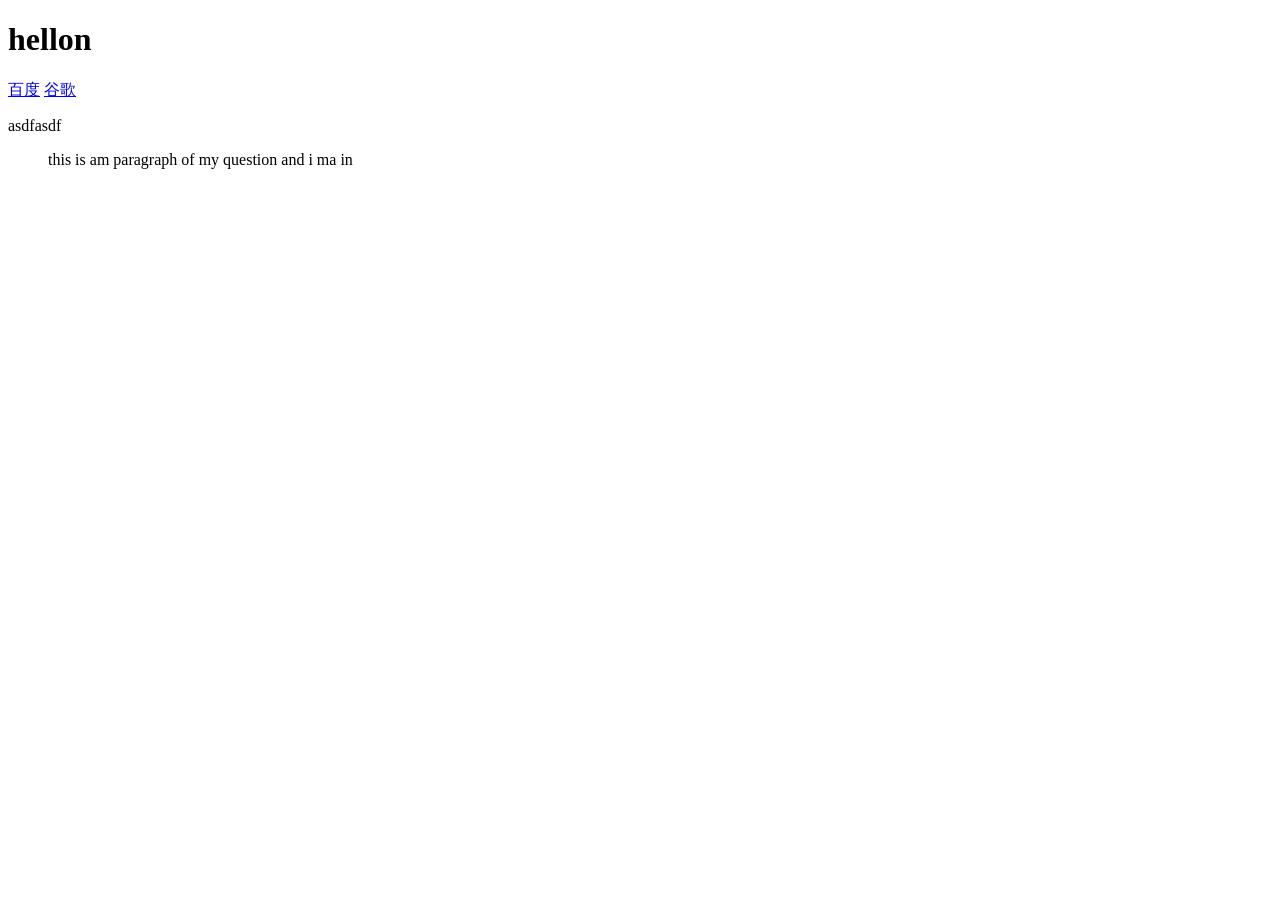
<file: index.html>
<!DOCTYPE html>
<html lang="en">
<head>
    <meta charset="UTF-8">
    <meta name="viewport" content="width=device-width, initial-scale=1.0">
    <title>Document</title>
</head>
<body>
    <h1>hellon</h1>
    <a href="https://www.baidu.com">百度</a>
    <a href="https://www.google.com">谷歌</a>
     <p>asdfasdf</p>
     <dir >this is am paragraph  of my question and i ma in </dir>


    
</body>
</html
</file>
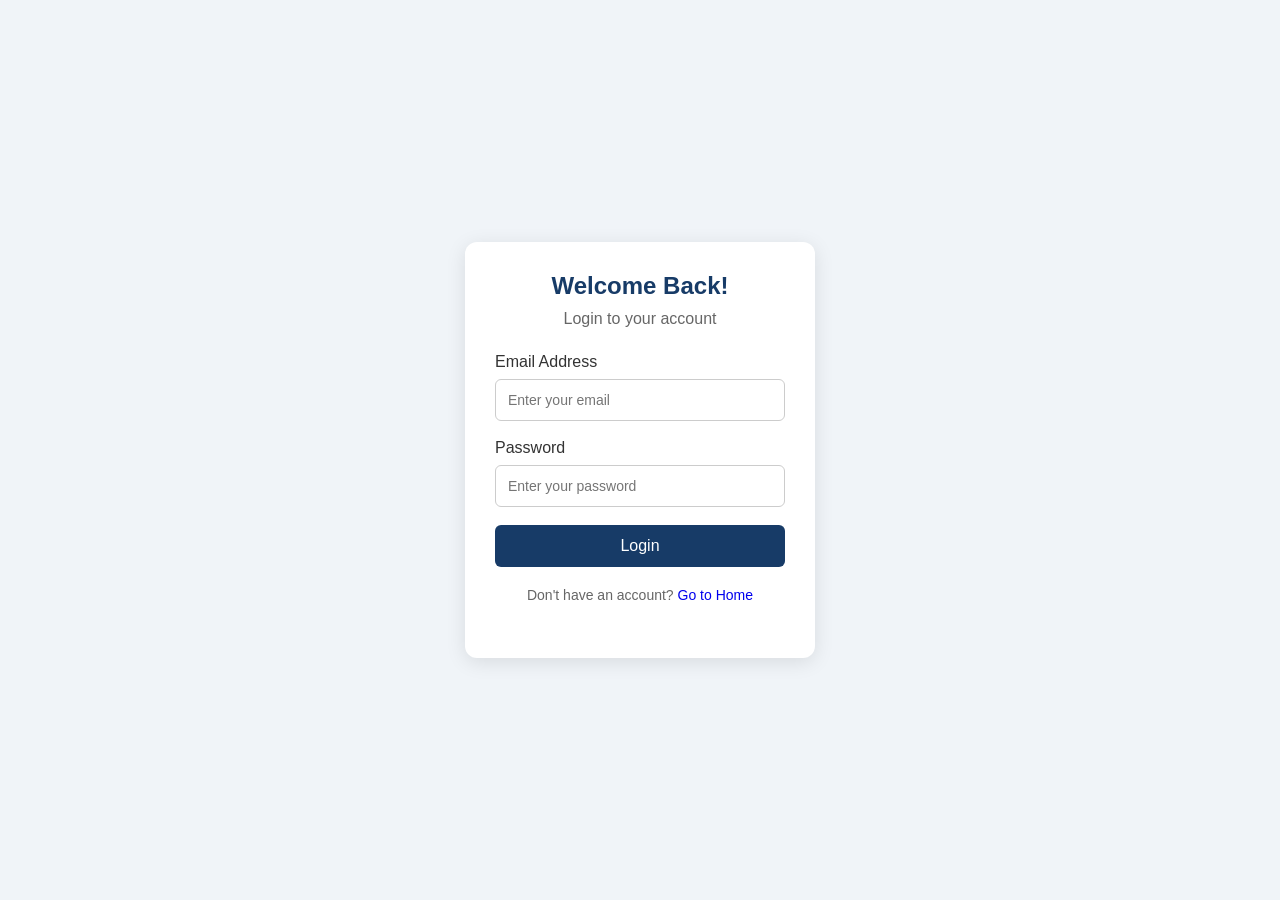
<file: day01appnacollege/index.html>
<!DOCTYPE html>
<html lang="en">
<head>
    <meta charset="UTF-8">
    <meta name="viewport" content="width=device-width, initial-scale=1.0">
    <title>Login Page</title>
    <link rel="stylesheet" href="day01.css">
</head>
<body>

    <div class="login-container">
        <h2>Welcome Back!</h2>
        <p>Login to your account</p>

        <form action="#" method="post">
            <label for="email">Email Address</label>
            <input type="email" id="email"
                   placeholder="Enter your email" required>

            <label for="password">Password</label>
            <input type="password" id="password"
                   placeholder="Enter your password" required>

            <button type="submit">Login</button>
        </form>

        <p class="signup">
            Don't have an account?
            <a href="index.html">Go to Home</a>
        </p>
    </div>

</body>
</html>
</file>
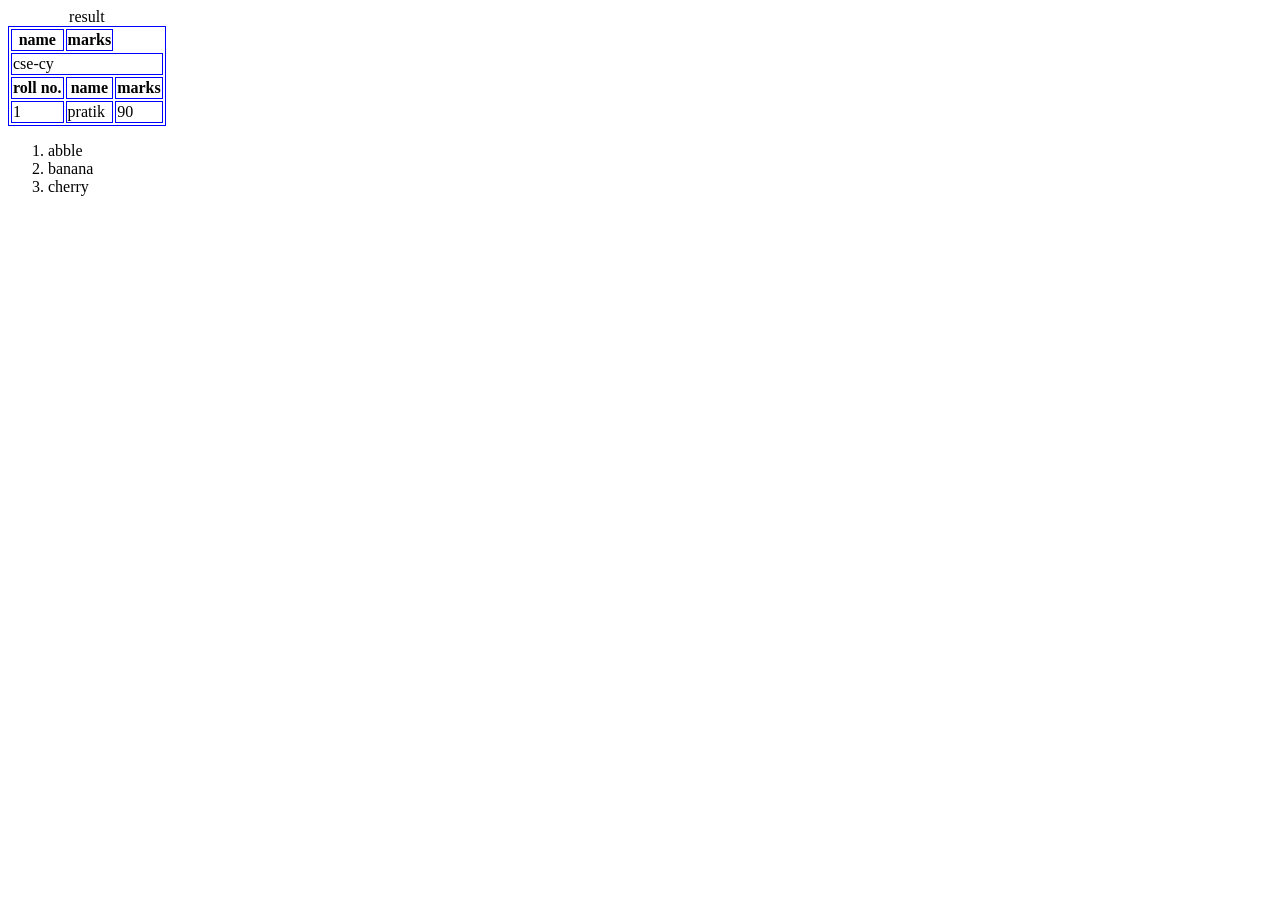
<file: web dev/pretics1.html>
<!DOCTYPE html>
<html lang="en">
<head>
    <meta charset="UTF-8">
    <meta name="viewport" content="width=device-width, initial-scale=1.0">
    <title>table</title>
</head>
<body>
    <table bordercolor="blue" border="1">
        <caption>result</caption>
        <tr>
            <th>name</th>
            <th>marks</th>
        </tr>
        <tr>
            <td colspan="3">cse-cy</td>
        </tr>
        <tr>
            <th>roll no.</th>
            <th>name</th>
            <th>marks</th>
        </tr>
        <tr>
        <td>1</td>
        <td>pratik</td>
        <td>90</td>
        </tr>
        
    </table>
    <!-- orderd list -->
     <ol>
        <li>abble </li>
        <li>banana</li>
        <li>cherry</li>
     </ol>
</body>
</html>
</file>
<file: day01appnacollege/day01.css>
* {
    margin: 0;
    padding: 0;
    box-sizing: border-box;
}

body {
    font-family: Arial, sans-serif;
    background: #f0f4f8;
    min-height: 100vh;
    display: flex;
    justify-content: center;
    align-items: center;
}

.login-container {
    background: white;
    width: 350px;
    padding: 30px;
    border-radius: 12px;
    box-shadow: 0 4px 20px rgba(0, 0, 0, 0.1);
}

h2 {
    text-align: center;
    color: #173b67;
    margin-bottom: 10px;
}

.login-container p {
    text-align: center;
    color: #666;
    margin-bottom: 25px;
}

label {
    display: block;
    margin-bottom: 8px;
    color: #333;
}

input {
    width: 100%;
    padding: 12px;
    margin-bottom: 18px;
    border: 1px solid #ccc;
    border-radius: 6px;
    font-size: 14px;
}

button {
    width: 100%;
    padding: 12px;
    background: #173b67;
    color: white;
    border: none;
    border-radius: 6px;
    cursor: pointer;
    font-size: 16px;
}

button:hover {
    background: #24558d;
}
#colorchange {
    color: rgba(10, 229, 83, 0.733);
}
.signup {
    margin-top: 20px;
    font-size: 14px;
}

.signup a {
    color: rgba(10, 229, 83, 0.733)12;
    text-decoration: none;
}
</file>
